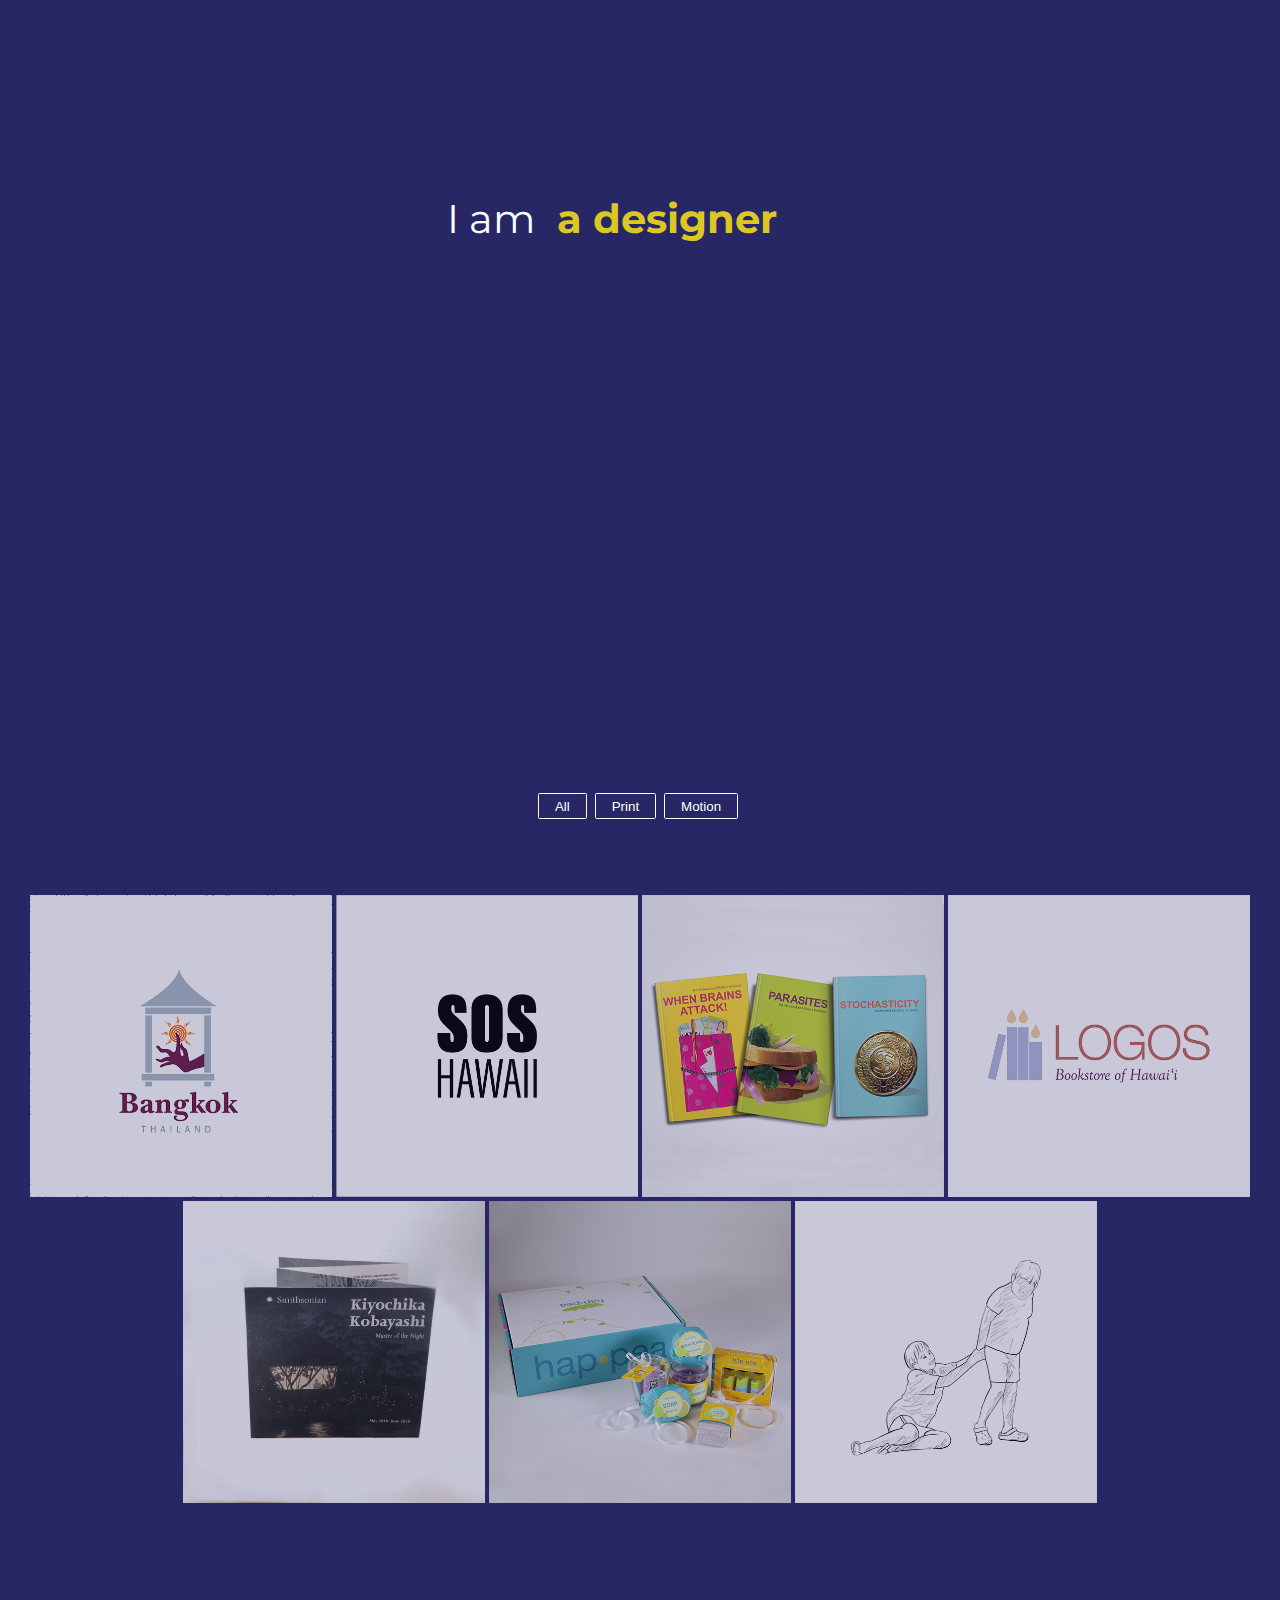
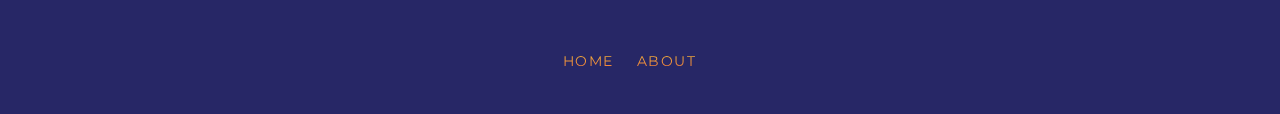
<file: index.html>
<!doctype html>
<html lang="en">

<head>
    <meta charset="utf-8" />
    <title>Joanna Yee's Portfolio</title>
    <meta name="description" content="This is Joanna Yee's Portfolio" />

    <!-- VIEWPORT FOR MOBILE -->
    <meta name="viewport" content="width=device-width, initial-scale=1" />

    <!-- FOR IE -->
    <meta http-equiv="X-UA-Compatible" content="ie=edge">

    <!-- GOOGLE FONT -->
    <link href="https://fonts.googleapis.com/css2?family=Montserrat:ital,wght@0,100;0,400;0,500;0,700;1,100;1,400;1,500;1,700&display=swap" rel="stylesheet"> 

    <!-- MAIN CSS FILE -->
    <link href="css/style.css" rel="stylesheet" type="text/css" />

    <!-- Favicon -->
    <link rel="shortcut icon" href="img/favicon.png" />
</head>

<body>

    <header class="site-header fade-in-and-down">
        <div class="site-identity">
            <a href="index.html"><img class="logo" src="img/sitelogo.svg" alt="Joanna" width="60" height="20"></a>
            <h1><a href="index.html">Joanna Yee</a></h1> 
        </div>

        <nav class="site-navigation">
            <ul>
                <li><a class="scroll" href="#work" class="selected">Work</a></li>
                <li><a href="about.html">About</a></li>
            </ul>
        </nav>
    </header>

    <main>
        <div class="container homehero">

            <section class="not-full-height">
                <div class="Iam">

                    <p>I am</p>
                    <b>
                        <div class="innerIam">
                            a designer <br />
                            an illustrator<br />
                            a creative thinker<br />
                            Joanna Yee
                        </div>
                    </b>

                </div>

            </section>

            <section class="home wrapper fade-in-and-down not-full-height">
                <div class="carousel">
                    <div class="slides">
                        <a href="./bookcovers/index.html" class="book"></a>

                        <a href="./soshawaii/index.html" class="slide"></a>

                        <!-- <a href="/soshawaii/index.html"  class="slide"></a> -->
                    </div>
                    <div class="controls">
                        <div class="control prev-slide">&#9668;</div>
                        <div class="control next-slide">&#9658;</div>

                    </div>
                </div>
            </section>

        </div>


        <div class="mixcontainer group">   
            <section id="work" class="text-centered">
                
                <div class="mixcontrols">
                    <button class="filter alt fade-and-move-in" data-filter="all">All</button>
                    <button class="filter alt fade-and-move-in" data-filter=".print">Print</button>
                    <button class="filter alt fade-and-move-in" data-filter=".motion">Motion</button>
                </div>

                <div class="thumbgrid mixcontainer fade-and-move-in">
                    <a href="./bangkok/index.html" class="mix print" title="Bangkok | Print"><img
                        src="./img/citylogothumbnail.png" alt="Bangkok" /></a>
                <a href="./soshawaii/index.html" class="mix print" title="Soshawaii | Print"><img
                        src="./img/soshawaii.png" alt="soshawaii" /></a>
                <a href="./bookcovers/index.html" class="mix print" title="Bookcover Trilogy | Print"><img
                        src="./img/booktrilogy.png" alt="Book covers" /></a>
                <a href="./logosbookstore/index.html" class="mix print" title="Logos Bookstore | Print"><img
                        src="./logosbookstore/img/logos.png" alt="bookstore" /></a>
                <a href="./kobayashikiyochika/index.html" class="mix  print" title="Brochure | Print"><img
                        src="./kobayashikiyochika/img/brochure1.png" alt="brochure" /></a>
                <a href="./happea/index.html" class="mix print" title="Happea | Print"><img src="img/happea.png"
                        alt="happea" /></a>
                <a href="rotoscope/index.html" class="mix motion" title="Rotoscope | Motion"><img
                        src="img/rotoscope.png" alt="Rotoscope" /></a>

                </div>
            </section>
        </div>
               
    </main>

    <footer class="site-footer">
        <nav class="site-navigation">
            <ul>
                <li><a href="index.html">Home</a></li>
                <li><a href="about.html">About</a></li>
            </ul>
        </nav>
    </footer>
    
<!-- JAVASCRIPT -->
<script src="js/mixitup.min.js"></script>
<script>
    document.addEventListener("DOMContentLoaded", function () {
        // MIXITUP
        var containerEl = document.querySelector(".mixcontainer");
        var mixer = mixitup(containerEl);
    });
 </script>
 <script src="js/slider.js"></script>
 <script src="js/scroll.js"></script>

</body>

</html>
</file>
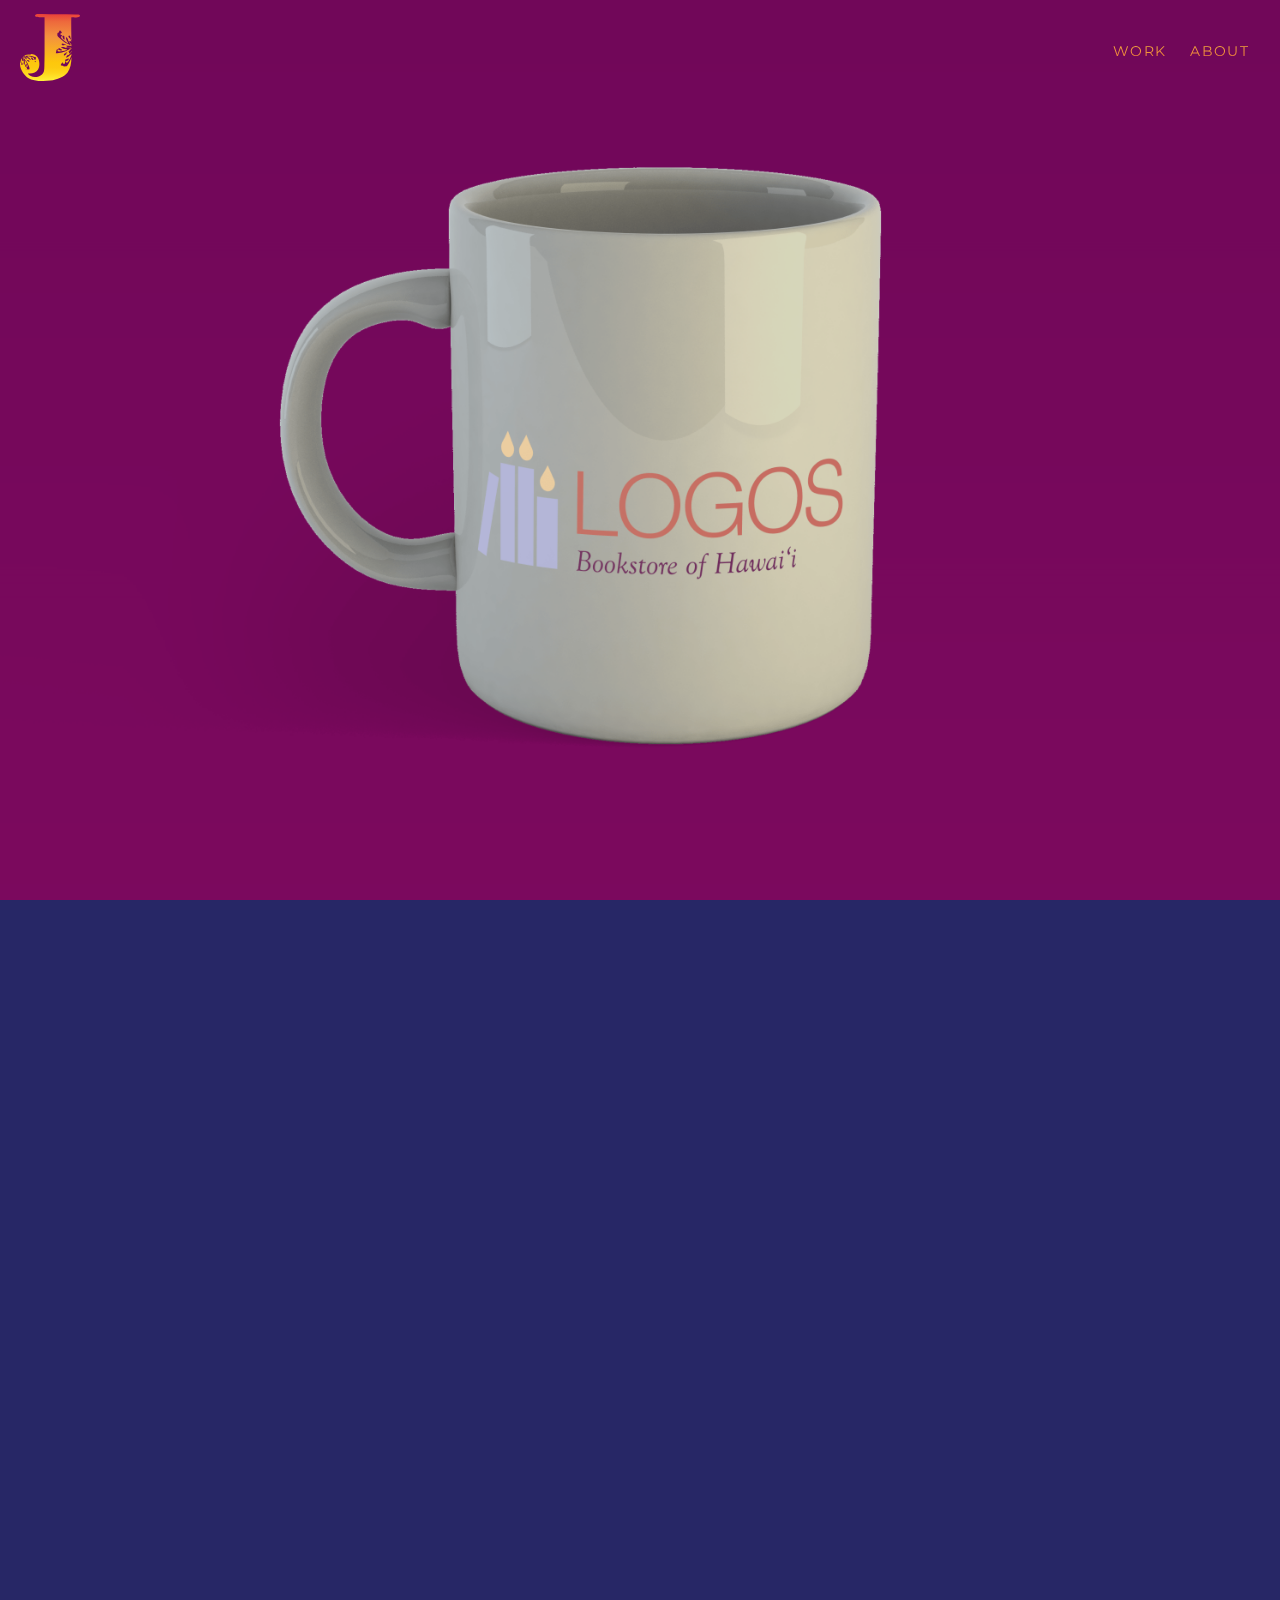
<file: logosbookstore/index.html>
<!doctype html>
<html lang="en">

<head>
    <meta charset="utf-8" />
    <title>Joanna Yee | Logos Bookstore</title>
    <meta name="description" content="This is a custom book cover that is part of John Doe's Portfolio" />

    <!-- VIEWPORT FOR MOBILE -->
    <meta name="viewport" content="width=device-width, initial-scale=1" />

    <!-- FOR IE -->
    <meta http-equiv="X-UA-Compatible" content="ie=edge">

    <!-- GOOGLE FONT -->
    <link href="https://fonts.googleapis.com/css2?family=Montserrat:ital,wght@0,100;0,400;0,500;0,700;1,100;1,400;1,500;1,700&display=swap" rel="stylesheet"> 
    <!-- MAIN CSS FILE -->
    <link href="../css/style.css" rel="stylesheet" type="text/css" />
    <link rel="stylesheet" type="text/css" href="../css/jquery.fancybox.min.css">
  <!-- Favicon -->
  <link rel="shortcut icon" href="../img/favicon.png" /> 

</head>

<body class="page-projectdetail">

    <header class="site-header">
        <div class="site-identity">
            <a href="../index.html"><img class="logo" src="../img/sitelogo.svg" alt="Joanna" width="60" height="20"></a>
            <h1><a href="index.html">Joanna Yee</a></h1>        
         </div>
        <nav class="site-navigation">
            <ul>
                <li><a href="../index.html#work">Work</a></li>
                <li><a href="../about.html">About</a></li>
            </ul>
        </nav>
    </header>

    <main>

        <section class="hero revealer logos">
            <!-- <img src="img/logos.png"></img> -->

        </section>


        <section class="projectinfo">
            <div class="container revealer">
                <h1 class="headline">Logos Bookstore</h1>
                <h2 class="subheadline">Print</h2>
                <p>Logos Bookstore of Hawai‘i is a Christian bookstore that provide resources to the community. Objective of this project was to redesign a corporate logo. I strive to modernize Logos Bookstore of Hawai‘i’s logo to appeal to their diverse audience. </p>
                <ul class="meta-list">
                    <li><span>Year:</span> 2019</li>
                    <li><span>Medium:</span> Digital</li>
                    <li><span>Role:</span> Sole/principle Designer</li>
                    <li><span>Software:</span> Illustrator</li>
                </ul>
               
            </div>

        </section>
       
        <section class="projectinfo darker">
            <div class="container revealer">
                <!-- <h1 class="headline gallery">Three Variation</h1> -->

                <div class="row">
                    <div class="column one-half subcontent-image">
                        <a data-fancybox="gallery" href="../logosbookstore/img/logosketch2.png"><img src="../logosbookstore/img/logosketch2.png" alt="book variations"></a>
                    </div>
                    <div class="column one-half subcontent-text">
                        <h1 class="h3 gallery">Sketching Process</h1>

                        <p>I went through the sketching process, did research on the bookstore's history and Christianity concepts. The owner of the bookstore believes it's important for people to have a physical book in their hand.</p>
                    </div>
            </div>
        </section>
        <section class="projectinfo ">
            <div class="container revealer">
                <!-- <h1 class="headline gallery">Three Variation</h1> -->

                <div class="row swapped">
                    <div class="column one-half subcontent-image">
                        <a data-fancybox="gallery" href="../logosbookstore/img/logosvariation.png"><img src="../logosbookstore/img/logosvariation.png" alt="book variations"></a>
                    </div>
                    <div class="column one-half subcontent-text">
                        <h1 class="h3 gallery">Three Variation</h1>

                        <p>I explored many Christianity concepts, stained glass and the cross, dove as a book, and then I thought about books as candles. The three candles represent The Trinity.</p>
                    </div>
            </div>
            
        </section>
        <section class="projectinfo darker">
            <div class=" container  revealer">
                <h1 class="h3 middle gallery">Final Result</h1>

                <div class="row swapped">
                    <div class="column subcontent-image">
                        <a data-fancybox="gallery" href="../logosbookstore/img/mockup.png"><img src="../logosbookstore/img/mockup.png" alt="book variations"></a>
                    </div>
                    <!-- <div class="column one-half subcontent-text">
                        <h1 class="h3 gallery">Final Result </h1>

                        <p>I went through the sketching process, used three different
                            mediums to express the concepts and decided on the overall
                            medium to use.</p>
                    </div> -->
            </div>
             <div class="center">
            <a href="../index.html#work" class="button">See More Work</a>
        </div> 
        </section>
    </main>
    

    <footer class="site-footer">
        <nav class="site-navigation">
            <ul>
                <li><a href="../index.html">Home</a></li>
                <li><a href="../about.html">About</a></li>
            </ul>
        </nav>
    </footer>
<!-- JS -->

<script src="../js/scripts.js"></script>
<script src="../js/jquery-3.4.1.js"></script>
<script src="../js/jquery.fancybox.min.js"></script>
<script src="https://cdnjs.cloudflare.com/ajax/libs/jquery/3.2.1/jquery.min.js"></script>

</body>

</html>
</file>
<file: css/style.css>
/* CSS TABLE OF CONTENTS 

  # GLOBALS
    # RESET
    # BODY SETTINGS
  # TYPOGRAPHY
    # HEADINGS
    # PARAGRAPHS
    # LINKS
    # TYPE SPECIMEN
  # MEDIA
    # IMAGES
  # COMPONENTS
    # BUTTONS
  # LAYOUT
    # CONTAINER
    # BESPOKE LAYOUT HELPERS
  # STRUCTURE
    # HEADER
    # FOOTER
    # NAV
    # MAIN
    # SECTIONS
  # ANIMATIONS
    # @KEYFRAME
    # SCROLL-TRIGGERED

*/

/* GLOBAL RESET */
* { box-sizing: border-box; }

/* GLOBAL BODY SETTINGS */
body {
  font-family: "Montserrat", serif;
  font-weight: 400;
  font-size: 87.5%; /* 14px */
  color: rgba(255, 255, 255, 0.945);
  margin: 0 auto;
  background-color: #272766;
  min-height: 100vh;
}

/* TYPOGRAPHY */
h1,h2,h3 { font-weight: normal; }

p { max-width: 35em; }

a {
  color: rgba(0, 0, 0, 0.8);
  text-decoration: none;
}
a:hover { color: rgba(0, 0, 0, 1); }


/* TYPE SPECIMEN */
.headline {
  font-size: 4em;
  font-weight: 400;
  line-height: 1;
  margin: 0 0 .4em 0;
}
.head{
  margin-top: -50px;
  font-size: 4em;
  font-weight: 400;
  line-height: 1;
  /* margin: 0 0 .4em 0; */
}
.subheadline {
  font-size: 2em;
  font-weight: 300;
  color: rgba(255,243,59,.8);
  line-height: 1;
  margin: 0 0 .6em 0;
}


/* MEDIA */
img {
  max-width: 100%;
  height: auto;
  z-index: 0;
}
.joanna {
  margin: auto;
  display: block;
  align-content: center;
  margin-bottom: 3em;
  border-radius: 50%;
  /* margin-left: 7.5em; */
}
.logo {
margin-left: 20px;
}
.name {
  margin-left: -45em;
  z-index: 0;
}
/* BUTTONS */
.center{
  text-align: center;
  padding-top: 3em;
}
.middle{
  text-align: center;
  padding-top: 0em;
  padding-bottom: .5em;
}
.textcenter{
  text-align: center;
  padding-top: 0em;
  padding-bottom: 1.5em;
}
.button {
  display: inline-block;
  border: 1px solid rgba(255,243,59,.8);
  border-radius: 3em;
  color: rgba(255,243,59,.8);
  padding: 1em 2em;
  margin: .5em 0;
}
.button:hover {
  background: rgba(233,62,58,1);
  color: #fff;
  border-color: rgba(233,62,58,1);
}
.column.subcontent-image.one-half {
  padding-top: 8em;
}
.column.subcontent-image {
  padding-top: 2em;
}
.column.subcontent-text {
  padding-top: 2em;
}
.column.subcontent-text.one-half {
  padding-top: 8em;
}
@media (max-width: 768px){
  .column.subcontent-text.one-half {
    padding-top: 0em;
  }
}
/* LAYOUT */
.container {
  max-width: 1000px;
  margin: 0 auto;
}

.container.homehero {
  padding-top: 4em;
  padding-bottom: 8em;
}

/* BESPOKE LAYOUT HELPERS */
@media (min-width: 768px){

  .two-col .container {
    display: flex;
    align-items: center;
  }

  .two-col .subcontent-image,
  .two-col .subcontent-text {
    width: 50%;
    padding: 2em;
    z-index: 0;
  }

  .col-imagesmaller .container {
    display: flex;
    align-items: flex-start;
  }

  .col-imagesmaller .subcontent-image {
    width: 33.3333%;
  }

  .col-imagesmaller .subcontent-text {
    width: 66.6666%;
    padding: 2em;
  }

  .flippit .container {
    flex-direction: row-reverse;
  }

}

/* STRUCTURE */
.site-identity h1 {
  font-size: 1.5em;
  margin: 0;
  display: inline-block;
  position: absolute;
  top: -9999px;
  left:-9999px
 }

.site-header,
.site-footer {
  text-align: center;
  margin: 1em 0;
  padding-bottom: 1em;
}

.site-header {
  display: flex;
  justify-content: space-between;
  position: absolute;
  width: 100%;
  z-index: 1;
}

.site-header h1 {
  font-size: 1.5em;
  font-weight: 400;
  margin: 0;
}

.site-header h1 a {
  color: rgba(0, 0, 0, 0.5);
  text-transform: uppercase;
  letter-spacing: 0.1em;
  padding: 1em;
  display: inline-block;
  transition: .2s ease-out all;
}

.site-header h1 a:hover {
  color: rgba(0, 0, 0, 1);
}

/* SITE NAV */
.site-navigation ul {
  padding: 0;
  margin: 1em 1.5em 0 0;
}

.site-navigation ul li {
  display: inline-block;
}

.site-navigation ul li a {
  display: block;
  padding: 1em 0.5em;
  margin: 0 .2em;
  background: -webkit-linear-gradient(rgba(255,243,59,1), rgba(233,62,58,1));
  -webkit-background-clip: text;
  -webkit-text-fill-color: transparent;
  text-transform: uppercase;
  letter-spacing: 0.1em;
  border-bottom: 2px solid rgba(0, 0, 0, 0);
  transition: .2s ease-out all;
}

.site-navigation ul li a:hover {
  border-bottom: 2px solid rgb(255, 255, 255);
  background-color: rgb(255, 255, 255);
}

.site-navigation ul li a.selected {
  border-bottom: 2px solid rgb(255, 255, 255);
}

/* MAIN CONTENT */
main { padding: 5em 0; }
section {
  padding: 2em;
  min-height: 90vh;
  display: grid;
  align-items: center;
  justify-content: center;
}

section.not-full-height {
  min-height: auto;
}

/* FEATURED PROJECTS ON HOME PAGE */
@media (min-width: 768px) {

  .featuredproject {
    display: flex;
    justify-content: space-between;
    align-items: center;
    max-width: 1200px;
    margin: 0 auto;
  }
  .featuredproject.swapped {
    flex-direction: row-reverse;
  }
  .featuredproject .image-wrapper {
    width: 49%;
  }
  .featuredproject .text-wrapper {
    width: 49%;
    padding: 3em;
  }

}

@media (min-width: 768px) {

  .home {
    display: flex;
    justify-content: space-between;
    align-items: center;
    max-width: 1200px;
    margin: 0 auto;
    background: #272766;
  }
  .home.swapped {
    flex-direction: row-reverse;
  }
  .home .image-wrapper {
    width: 49%;
  }
  .home .text-wrapper {
    width: 49%;
    padding: 3em;
  }

}

.wrapper {
  position: flex;
  max-width: 90%;
  margin: 0 auto;
  padding: 10px 20px;
  border-radius: 8px;
  text-align: center;
}


@media (min-width: 768px) {
.title {
	font-family: "Montserrat",serif;
	text-align: center;
	color: #FFF;
	display: flex;
	flex-direction: column;
	align-items: center;
  justify-content: center;
  margin-left: auto;
	height: 100vh;
	letter-spacing: 1px;
  line-height: 100px;
  z-index: 1;
  text-align: left;
}
}




/* styling my button */



/* SUB PAGE: PROJECT DETAIL PAGES */

.page-projectdetail {
  max-width: none;
  margin: 0;
  padding: 0;
  background-color: #272766;
}

.page-projectdetail main {
  padding: 0;
}

.page-projectdetail .hero {
  background: #272766;
  padding: 0;
  z-index: 0;
}

.page-projectdetail .darker {
  background: rgba(255, 255, 255, 0.05);
}

.projectinfo p {
  text-align: left;
  margin-left: auto;
  margin-right: auto;
  max-width: 45em;
}

.subcontent-text {
  padding: 2em 0;
  text-align: center;
}

.subcontent-text h3 {
  font-size: 1.75em;
}

.meta-text h3 {
  border-top: 1px solid rgba(0,0,0,.3);
  padding-top: 2em;
}

.meta-list {
  list-style: none;
  padding: 2em 0;
}

.meta-list span {
  font-weight: bold;
}

@media (min-width: 768px){

  /* .projectinfo p {
    columns: 2;
  } */

  .meta-info .meta-list {
    columns: 2;
  }

}

/* @KEYFRAME ANIMATIONS */
@keyframes fade-in-and-down {
  from {
    opacity: 0;
    transform: translateY(-20px);
  }
  to {
    opacity: 1;
    transform: translateY(0);
  }
}

.fade-in-and-down * {
  animation-name: fade-in-and-down;
  animation-duration: 0.4s;
  animation-timing-function: ease-out;
  animation-delay: 0;
  animation-fill-mode: forwards;
  opacity: 0;
}

.fade-in-and-down *:nth-child(1) { animation-delay: 0.2s; }
.fade-in-and-down *:nth-child(2) { animation-delay: 0.4s; }
.fade-in-and-down *:nth-child(3) { animation-delay: 0.6s; }
.fade-in-and-down *:nth-child(4) { animation-delay: 0.8s; }
.fade-in-and-down *:nth-child(5) { animation-delay: 1s; }
.fade-in-and-down *:nth-child(6) { animation-delay: 1.2s; }
.fade-in-and-down *:nth-child(7) { animation-delay: 1.4s; }
.fade-in-and-down *:nth-child(8) { animation-delay: 1.6s; }


/* SCROLL-TRIGGERED ANIMATIONS ("REVEALER")*/
.revealer * {
  transition: transform .4s cubic-bezier(0, .5, .5, 1);
  transition: opacity .4s linear;
  opacity: 0;
  transform: translateY(-20px);
}

.revealer *:nth-child(1) { transition-delay: .2s; }
.revealer *:nth-child(2) { transition-delay: .4s; }
.revealer *:nth-child(3) { transition-delay: .6s; }
.revealer *:nth-child(4) { transition-delay: .8s; }
.revealer *:nth-child(5) { transition-delay: .9s; }
.revealer *:nth-child(6) { transition-delay: 1s; }
.revealer *:nth-child(7) { transition-delay: 1.1s; }
.revealer *:nth-child(8) { transition-delay: 1.2s; }
.revealer *:nth-child(9) { transition-delay: 1.3s; }

.active * {
  opacity: 1;
  transform: translateY(-20px);
}

#video { 
  position: relative;
  overflow: hidden;
  top: 1.5em;
  left: 18%;
  max-width: 65%;
  min-height: 100%;
  width: auto;
  height: auto;
  z-index: 0;
  margin-top: auto;
  /* transform: translateX(-50%) translateY(-50%); */
}

/*Headline*/
 
/*Mix it up*/
.text-centered {
  text-align: center;
 }
 .hidden {
  position: absolute;
  top: -9999px;
  left: -9999px;
 }
 .subheader {
  color: #999;
  margin-top: 1em;
  font-style: normal;
  font-weight: normal;
  clear: both;
 }
 
.thumbgrid a {
  box-sizing: border-box;
  display: inline-block;
  width: 50%;
  /* margin-right: -4px;
  margin-bottom: -7px; */
  padding: 0;
 }
  
 @media (min-width: 768px) {
  .thumbgrid a {
    width: 25%;
  } 
 }
 .thumbgrid a img {
  display: block;
  max-width: 100%;
  height: auto;
 }
 .group:after,
.row:after,
.container:after,
.nav:after {
 content: "";
 display: table;
 clear: both;
 font-size: 0;
}
.thumbgrid {
  display: flex;
  flex-wrap: wrap;
  justify-content: center;
  align-items: center;
}
.thumbgrid a {
  overflow: hidden;
  border: 2px solid rgba(255, 255, 255, 0);
 }
 .thumbgrid a img {
  opacity: 0.75;
  transition: all ease-in-out 0.2s;
  transform: scale(1);
 }
 .thumbgrid a:hover img {
  opacity: 1;
  transform: scale(1.05);
 }
 
 .mixcontainer {
  text-align: center;
 }
 .mixcontrols {
  margin-bottom: 2em;
 }
 button.filter {
  display: inline-block;
  padding: 0.35em 1.2em;
  border: 0.1em solid rgb(255, 255, 255);
  margin: 0 0.3em 0.3em 0;
  border-radius: 0.12em;
  box-sizing: border-box;
  text-decoration: none;
  font-family: 'Roboto',sans-serif;
  font-weight: 300;
  color: rgb(255, 255, 255);
  text-align: center;
  background-color: transparent;
 }

 button.filter:hover {
   cursor: pointer;
   background-color: rgba(255,243,59,.8);
 }

  /* @media (min-width: 768px) { */

    .Iam {
      font: normal 40px/50px "Montserrat", sans-serif;
      color: #fff;
      margin-left:3em;
    }
    .Iam p {
      height: 50px;
      float: center;
      margin-right: 0.3em;
    }
    .Iam b {
      float: left;
      overflow: hidden;
      position: relative;
      height: 50px;
      top: -90px;
      margin-left: 1.5em;
      padding-right: 2em;
    }
  /* } */
  
  @media (max-width: 767px) {
    .Iam {
      transform: scale(.5);
      margin-left:1.5em;
    }
  
  }
  
  /* @media (max-width: 320px) {
    .Iam {
      padding: auto 0;
      font: "Montserrat", sans-serif;
      font-size: inherit;
      color: #fff;
      margin-left:6em;
    }
    .Iam p {
      height: 500px;
      float: center;
      margin-right: 0.3em;
    }
    .Iam b {
      float: left;
      overflow: hidden;
      position: relative;
      height: 100px;
      top: -90px;
      margin-left: 6em;
    }
  } */
    .Iam .innerIam {
      display: inline-block;
      text-align: left;
      color: #ddc823;
      position: relative;
      white-space: nowrap;
      top: 0;
      left: 50px;
    
    
    /*animation*/
            animation:move 6s;
    /*animation easing*/
            animation-timing-function: cubic-bezier(0, 1, 0, 1);
    /*animation-iteration-count*/
            animation-iteration-count:infinite;
    /*animation-delay*/
            animation-delay:1s;
    }
  
    
    @keyframes move {
      0%  { top: 50px; }
      20%  { top: 0px; }
      40% { top: -50px; }
      60% { top: -100px; }
      80% { top: -150px; opacity: 1;}
      100% { top: -150px; opacity: 0;}
    }
  .carousel {
    width: 80vw;
    height: 250px;
    border-radius: 3px;
    overflow: hidden;
    position: inline;
    box-shadow: 0 3px 6px rgba(0, 0, 0, 0.2);
  }
  .carousel:hover .controls {
    opacity: 1;
  }
  .carousel .controls {
    opacity: 0;
    display: flex;
    position: absolute;
    top: 45%;
    left: 0;
    justify-content: space-between;
    width: 100%;
    z-index: 99999;
    transition: all ease 0.5s;
  }
  .carousel .controls .control {
    margin: 0 5px;
    display: flex;
    align-items: center;
    justify-content: center;
    height: 40px;
    width: 40px;
    border-radius: 50%;
    background-color: rgba(233,62,58,1);
    opacity: 0.5;
    transition: ease 0.3s;
   
  }
  .carousel .controls .control:hover {
    opacity: 1;
    cursor: pointer;
  }
  .carousel .slides {
    position: absolute;
    left: 0;
    transform: translateY(-50%);
    display: flex;
    width: 100%;
    height: 100vh;
    transition: 1s ease-in-out all;
  }
  .carousel .slides .slide {
    min-width: 100%;
    min-height: 250px;
    height: auto;
    background-image: url("../img/soshawaiislide.png");
    background-position-x: center;
    background-repeat: no-repeat;

  }
  .carousel .slides .book {
    min-width: 100%;
    min-height: 250px;
    height: auto;
    background-image: url("../img/bookcoversslide.png");
    background-position-x: center;
    background-repeat: no-repeat;
  }

  .carousel .slides .bangkok {
    min-width: 100%;
    min-height: 250px;
    height: auto;
    background-image: url("../img/bookcoversslide.png");
    background-position-x: center;
    background-repeat: no-repeat;
  }
  .carousel.img {
    margin-top: -1em;
  }
  @media (min-width: 500px) {
    .hero.logos {
    background-image: url("../logosbookstore/img/bookstore.png");
    background-repeat: no-repeat;
    background-size: cover;
    background-position: center;
    height: 100vh;
  }
}
@media (max-width: 500px) {
  .hero.logos {
  background-image: url("../logosbookstore/img/bookstore.png");
  background-repeat: no-repeat;
  background-size: cover;
  background-position: center;
  height: 100vh;
}
}
  .hero.bangkok {
    background-image: url("../bangkok/img/citylogobig.png");
    background-repeat: no-repeat;
    background-size: cover;
    background-position: center;
    height: 100vh; 
  }

  @media (min-width: 500px) {
    .hero.sos {
    background-image: url("../soshawaii/img/posterbig.png");
    background-repeat: no-repeat;
    background-size: cover;
    background-position: center;
  }
}
@media (max-width: 500px) {
  .hero.sos {
    background-image: url("../soshawaii/img/postersmall.png");
    background-repeat: no-repeat;
    background-size: cover;
    background-position: center;
  }
}

@media (min-width: 500px) {
  .hero.brochure {
    background-image: url("../kobayashikiyochika/img/brochureback.png");
    background-repeat: no-repeat;
    background-size: cover;
    background-position: center;
    height: 100vh;
  }
}
@media (max-width: 500px) {
  .hero.brochure {
    background-image: url("../kobayashikiyochika/img/brochuresmall.png");
    background-repeat: no-repeat;
    background-size: cover;
    background-position: center;
    height: 100vh;
  }
}

  .hero.book {
    background-image: url("../img/bookcovers.jpg");
    background-repeat: no-repeat;
    background-size: cover;
    background-position: center;
    height: 100vh;
  }

@media (min-width: 500px) {
  .hero.happea {
    background-image: url("../happea/img/happeapackage.jpg");
    background-repeat: no-repeat;
    background-size: cover;
    background-position: center  ;
    height: 100vh;
  }
}

@media (min-width: 768px) {
  .row {
    margin-left: -1%;
    margin-right: -1%;
    display: flex;
    flex-wrap: wrap;
    justify-content: center;
  }
  .row.swapped {
    flex-direction: row-reverse;
  }
  .row.centered {
    flex-direction: column;
  }
  .row.centered .column {
    flex-grow: 0;
  }
  .row > .column {
    margin: 0 1% 2% 1%;
    flex-grow: 1;
  
  }
  .row > .column.one-half {
    width: 48%;
  }
  .row > .column.one-third {
    width: 31.3333%;
  }
  .row > .column.two-thirds {
    width: 64.6666%;
  }
  .row > .column.one-fourth {
    width: 23%;
  }
  .row > .column.three-fourths {
    width: 73%;
  }
  .row > .column.push-one-third {
    margin-left: 34.3333%;
  }
  .row > .column.push-one-fourth {
    margin-left: 26%;
  }
  .row > .column.centered {
    flex-grow: 0;
  }
}
.one-half {
  padding: 1.5em;
}
.headline.gallery{
  margin-bottom: 60px;
  text-align: center;
}

.gallery.h3
{font-family: "Montserrat", serif;
  font-weight: 500;

}
</file>
